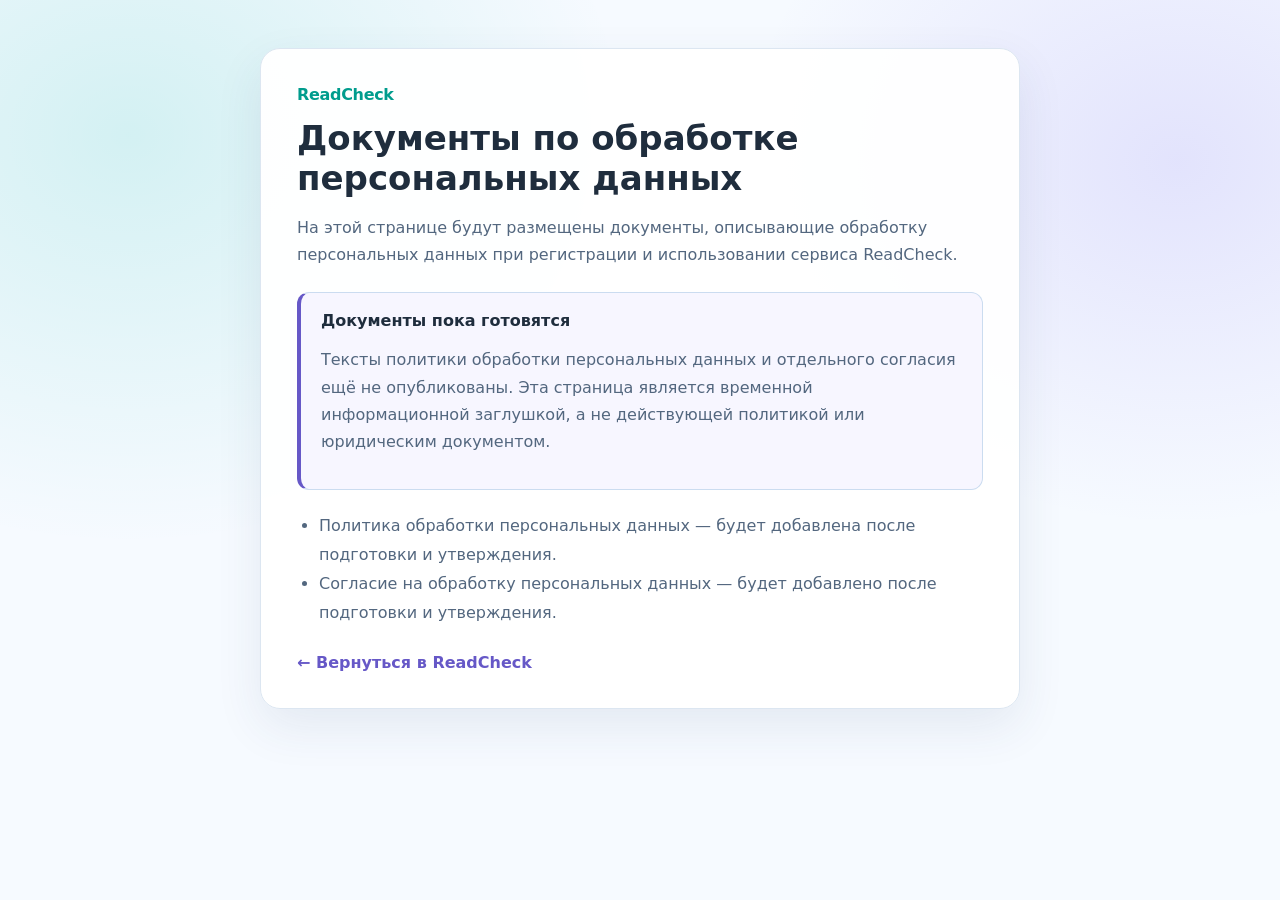
<file: frontend/public/documents.html>
<!doctype html>
<html lang="ru">
<head>
  <meta charset="UTF-8">
  <meta name="viewport" content="width=device-width, initial-scale=1.0">
  <title>Документы по персональным данным — ReadCheck</title>
  <style>
    :root {
      font-family: Inter, system-ui, -apple-system, BlinkMacSystemFont, "Segoe UI", sans-serif;
      color: #1f2d3d;
      background: #f4f8fd;
      font-synthesis: none;
    }
    * { box-sizing: border-box; }
    body {
      min-height: 100vh;
      margin: 0;
      padding: 48px 20px;
      background:
        radial-gradient(60% 70% at 10% 15%, rgba(0, 184, 169, .14), transparent 65%),
        radial-gradient(55% 65% at 92% 18%, rgba(124, 108, 240, .16), transparent 62%),
        #f6faff;
    }
    main {
      width: min(760px, 100%);
      margin: 0 auto;
      padding: 36px;
      border: 1px solid #dce6f1;
      border-radius: 20px;
      background: rgba(255,255,255,.96);
      box-shadow: 0 18px 48px rgba(42,68,108,.09);
    }
    .brand { color: #009c8d; font-weight: 800; letter-spacing: -.02em; }
    h1 { margin: 14px 0 12px; font-size: clamp(25px, 4vw, 34px); }
    p { color: #53677f; line-height: 1.7; }
    .notice {
      margin-top: 24px;
      padding: 18px 20px;
      border: 1px solid #cbdcf0;
      border-left: 4px solid #6658c7;
      border-radius: 12px;
      background: #f7f6ff;
    }
    .notice strong { display: block; margin-bottom: 6px; }
    .document-list { margin: 22px 0 0; padding-left: 22px; color: #53677f; line-height: 1.8; }
    .back { display: inline-block; margin-top: 26px; color: #6658c7; font-weight: 700; text-decoration: none; }
    @media (max-width: 560px) { main { padding: 26px 20px; } body { padding: 24px 14px; } }
  </style>
</head>
<body>
  <main>
    <div class="brand">ReadCheck</div>
    <h1>Документы по обработке персональных данных</h1>
    <p>На этой странице будут размещены документы, описывающие обработку персональных данных при регистрации и использовании сервиса ReadCheck.</p>
    <div class="notice">
      <strong>Документы пока готовятся</strong>
      <p>Тексты политики обработки персональных данных и отдельного согласия ещё не опубликованы. Эта страница является временной информационной заглушкой, а не действующей политикой или юридическим документом.</p>
    </div>
    <ul class="document-list">
      <li>Политика обработки персональных данных — будет добавлена после подготовки и утверждения.</li>
      <li>Согласие на обработку персональных данных — будет добавлено после подготовки и утверждения.</li>
    </ul>
    <a class="back" href="/">← Вернуться в ReadCheck</a>
  </main>
</body>
</html>
</file>
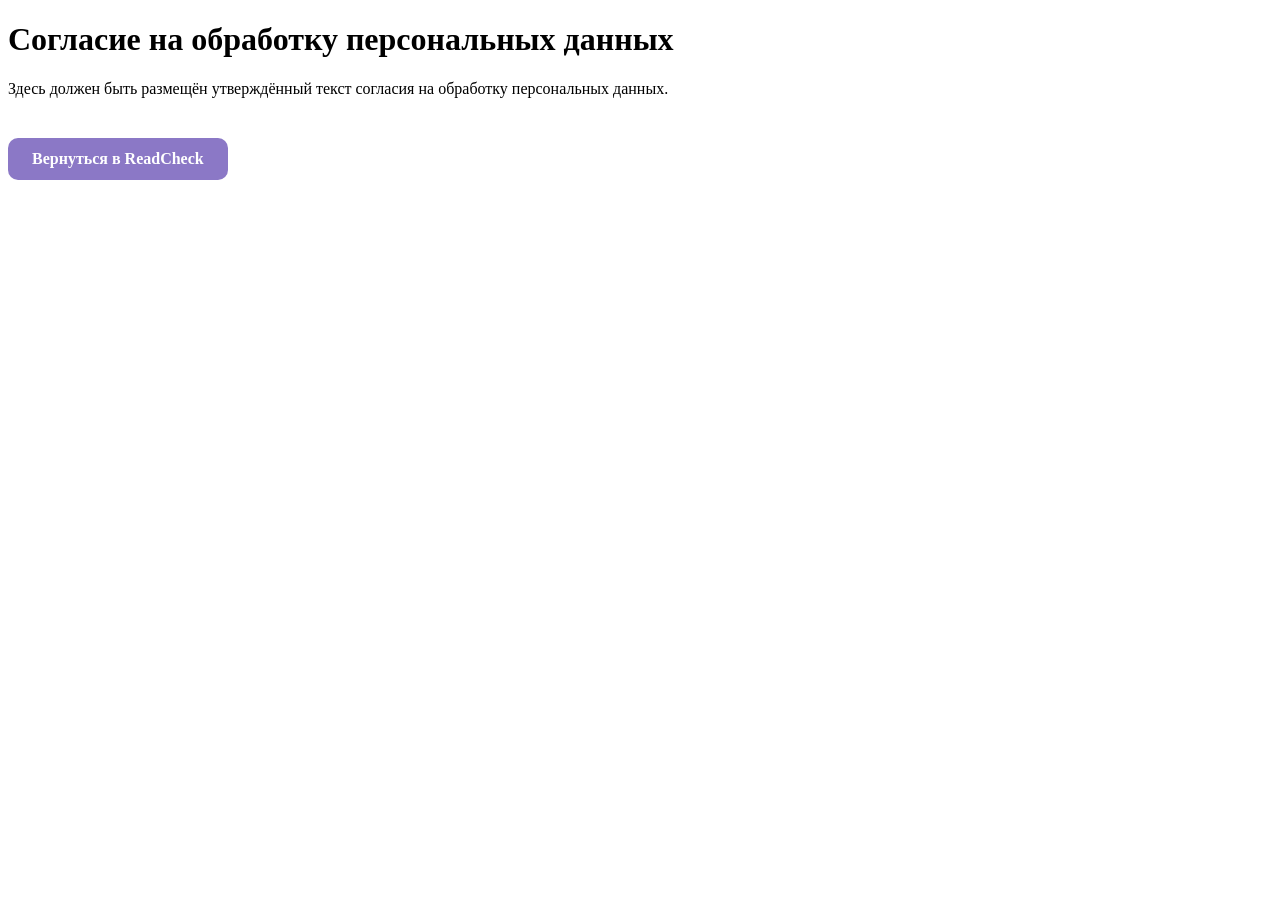
<file: frontend/public/personal-data-consent.html>
<!DOCTYPE html>
<html lang="ru">
<head>
  <meta charset="UTF-8">
  <meta name="viewport" content="width=device-width, initial-scale=1.0">
  <title>Согласие на обработку персональных данных</title>
</head>
<body>
  <main>
    <h1>Согласие на обработку персональных данных</h1>
    <p>Здесь должен быть размещён утверждённый текст согласия на обработку персональных данных.</p>
    <a
  href="/"
  style="
    display: inline-block;
    margin-top: 24px;
    padding: 12px 24px;
    background: #8b78c6;
    color: white;
    text-decoration: none;
    border-radius: 10px;
    font-weight: 600;
  "
 onclick="if (window.opener && !window.opener.closed) { window.opener.focus(); window.close(); return false; }">
  Вернуться в ReadCheck
</a>
  </main>
</body>
</html>
</file>
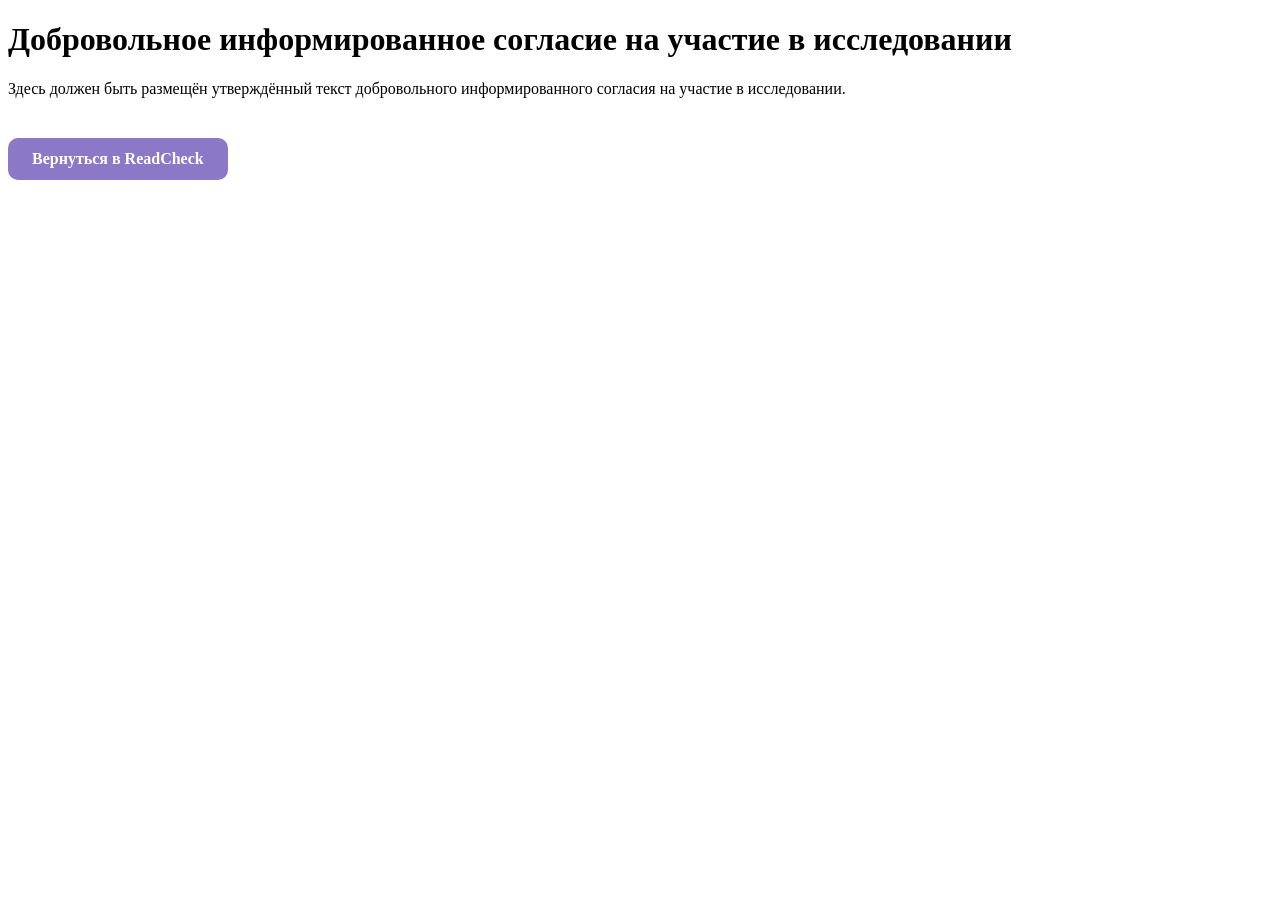
<file: frontend/public/research-consent.html>
<!DOCTYPE html>
<html lang="ru">
<head>
  <meta charset="UTF-8">
  <meta name="viewport" content="width=device-width, initial-scale=1.0">
  <title>Добровольное информированное согласие</title>
</head>
<body>
  <main>
    <h1>Добровольное информированное согласие на участие в исследовании</h1>
    <p>Здесь должен быть размещён утверждённый текст добровольного информированного согласия на участие в исследовании.</p>
    <a
  href="/"
  style="
    display: inline-block;
    margin-top: 24px;
    padding: 12px 24px;
    background: #8b78c6;
    color: white;
    text-decoration: none;
    border-radius: 10px;
    font-weight: 600;
  "
 onclick="if (window.opener && !window.opener.closed) { window.opener.focus(); window.close(); return false; }">
  Вернуться в ReadCheck
</a>
  </main>
</body>
</html>
</file>
